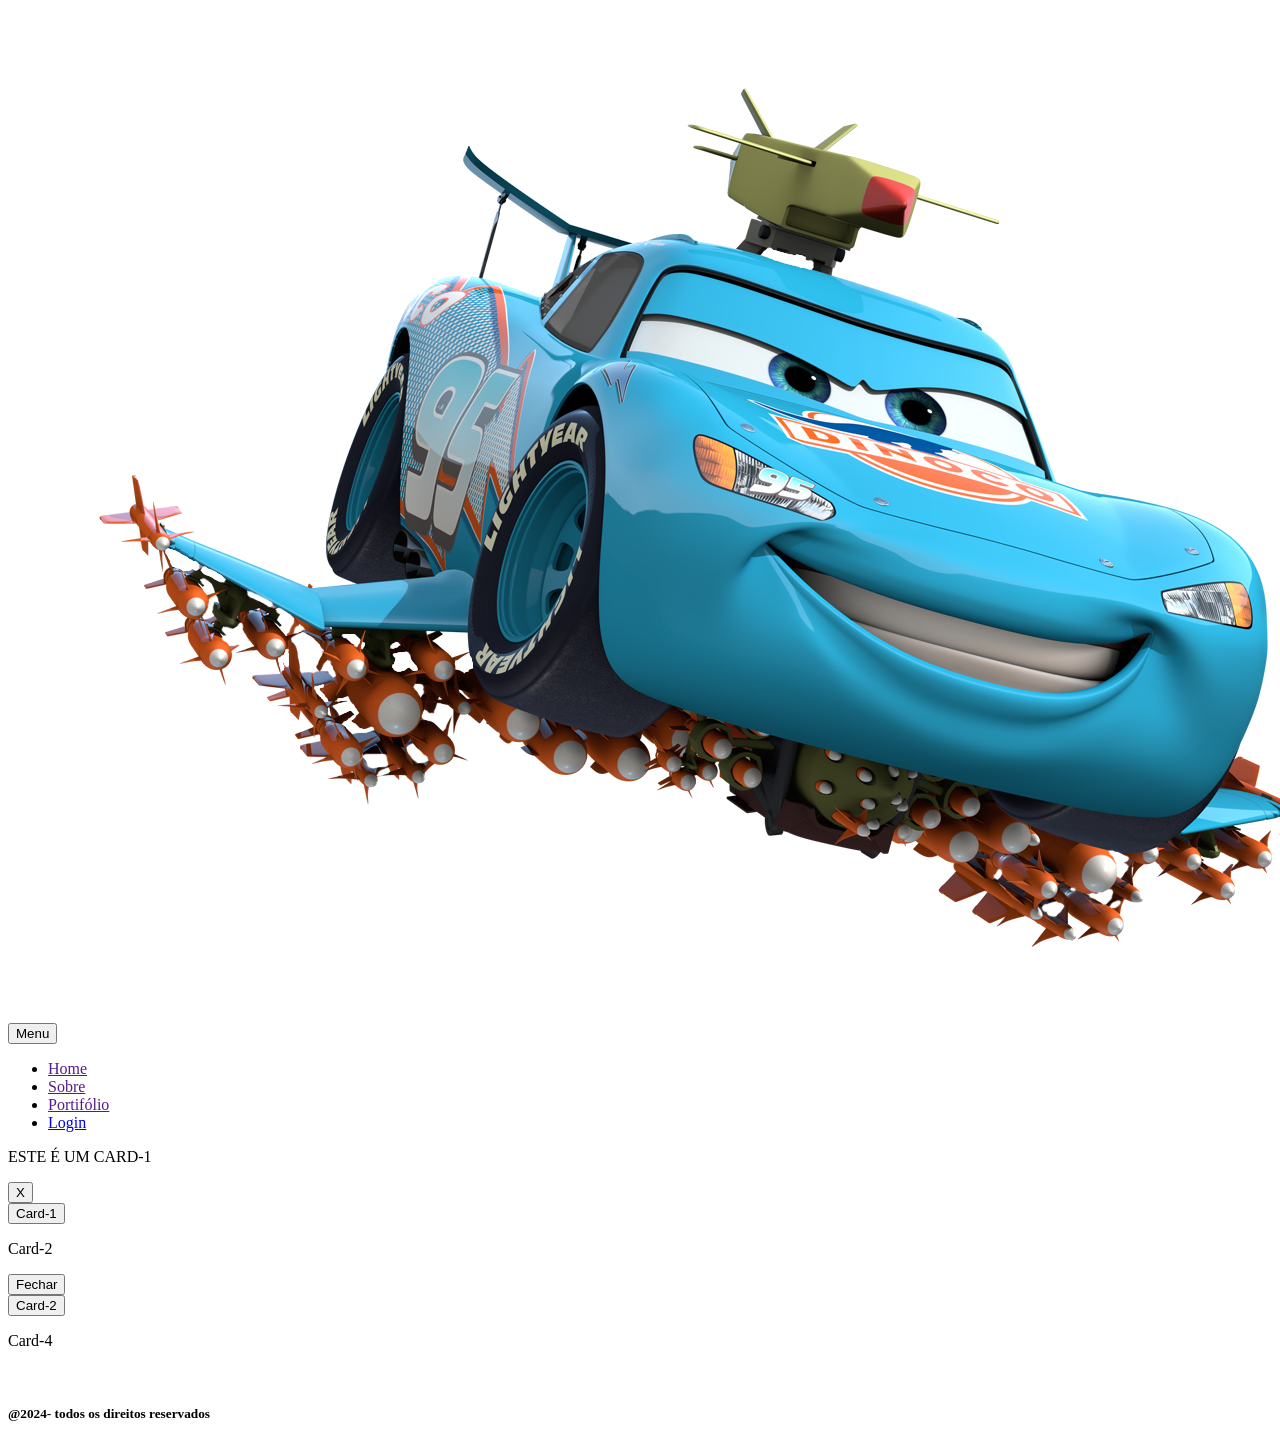
<file: index.html>
<!DOCTYPE html>
<html lang="pt-br">

<head>
  <meta charset="UTF-8">
  <meta name="viewport" content="width=device-width, initial-scale=1.0">
  <link rel="styleshet" href="./css/estilo.css">
  <title>Aula-Debug</title>
</head>

<body>
  <header>
    <img src="./img/Icone.png" alt="" id="logo" />
    <nav>
      <button id="btnmobile">Menu
        <span id="hamburg"></span>
      </button>
      <ul id="menu">
        <li><a href="">Home</a></li>
        <li><a href="">Sobre</a></li>
        <li><a href="">Portifólio</a></li>
        <li><a href="login.html" class="button" id="abrir-form">Login</a></li>

      </ul>
    </nav>
  </header>
  <section id="sobre">

    <div class="ex2" id="modal">
      <p>ESTE É UM CARD-1</p>
      <button 0nclick="closeModal()">X</button>
    </div>
    <button 0nclick="openModal()" id="btnmodal">Card-1</button>

    <div class="ex2">
      <p class="text">Card-2</p>
    </div>

    <div class="ex2" id="modal">
      <!--<p class="text">Card-1</p>-->
      <button 0nclick="closeModal()">Fechar</button>
    </div>
    <button 0nclick="openModal()" id="btnmodal">Card-2</button>

    <div class="ex2">
      <p class="text">Card-4</p>
    </div>
  </section>
  <section id="Portifolio">
    <!--vai ser utilizando no javascript para o slideShow-->
    <img id="img." />
  </section>

  <footer>
    <h5>@2024- todos os direitos reservados</h5>
  </footer>


  <script src="./js/script.js"></script>
</body>

</html>
</file>
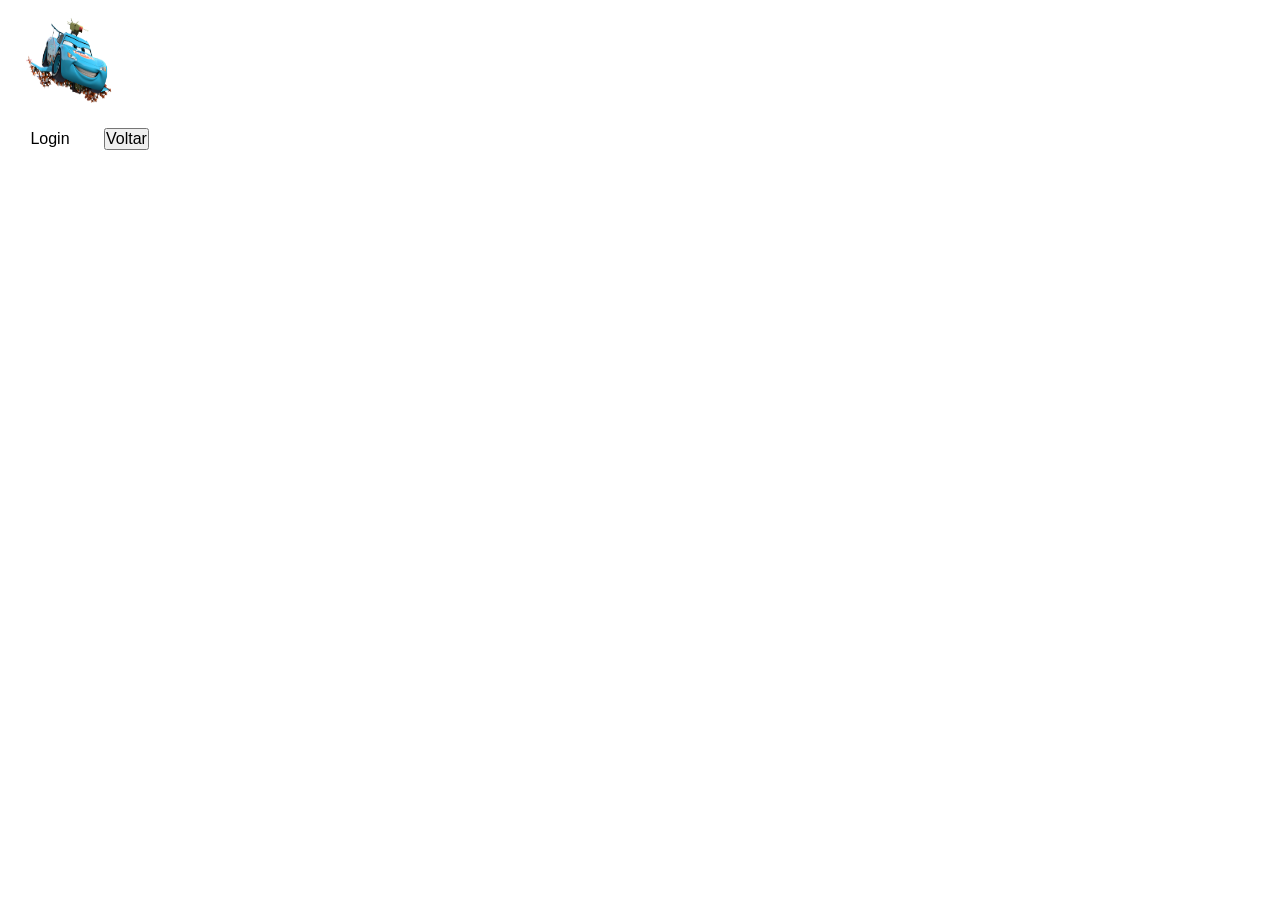
<file: login.html>
<!DOCTYPE html>
<html lang="en">

<head>
    <meta charset="UTF-8">
    <meta name="viewport" content="width=device-width, initial-scale=1.0">
    <link rel="stylesheet" href="./css/estilo.css">
    <title>Login</title>
</head>

<body>
    <header>
        <img src="./img/Icone.png" alt="" id="logo" />
        <nav>
            <ul>
                <button id="abrir-form" class="btn-login">Login</button>
                <button><a href="index.html" class="btn-login">Voltar</a></button>
            </ul>
        </nav>
    </header>


    <div class="container">
        <div class="entrar-sair">
            <form action="" class="login-entrar">

            </form>
            <form action="" class="login-sair">

            </form>
        </div>
        <div class="panels-container">
            <div class="panel left-panel">
                <div class="content">
                    <button class="btn" id="sign-in-btn">ENTRAR</button>
                </div>
                <img src="./img/Carro3.png" alt="" class="image">
            </div>
            <div class="panel right-panel">
                <div class="content">
                    <button class="btn" id="sign-up-btn">VOLTAR</button>
                </div>
                <img src="./img//Carro4.png" alt="" class="image">
            </div>
        </div>
    </div>



    <script src="./js/login.js"></script>
</body>

</html>
</file>
<file: css/estilo.css>
.root{

  --bg-color: #0C0C23;
  /*--bg-color1: linear-gradient(70deg, blue,#0C0C23);*/
  --bg-color3:#FC6600;
  --bg-color4:red;
  --bg-color5:#fff;
  --bg-color2: aquamarine;
  --font-color:#00ffff;
  --font-hover:#fff;
  --accent-color: bisque;
  --accent-hover: black;
}


* {
  margin: 0;
  padding: 0;
  box-sizing: border-box;


body {
  background: var(--bg-color);
}

.header {
  width: 100%;
  height: 70px;
  padding: 1rem;
  display: flex;
  justify-content: space-between;
  align-items: center;
  background-color:transparent;
  position: fixed;
}
#logo {
  margin-left: 20px;
  margin-top: 10px;
  width: 100px;
  height: 100px;
}
#monu {
  display: flex;
  list-style: none;
  gap:0.5rem;
}
#monu a {
  display:block;
}
#monu a {
  text-decoration: none;
  text-transform: uppercase;
  padding: 5px;
  color: var(--font-color);
}

#menu a:hover {
  color: var(--font-hover);
  font-weight: 900;
}

#btnMobile {
  display: none;
}


section {
  width: 100%;
  height: 90vh;
}

#sobre{
  width: 100%;
  display: flex;
  justify-content: center;
  align-items: center;
}

#portifolio{
  width: 100%;
  display: flex;
  justify-content: center;
  align-items: center;

}

#img{
  width: 400px;
  height: 400px;
  border-radius: 50px;
  mix-blend-mode:luminosity;
}

#img:hover{
  animation: efeito 0.5s ease-in-out infinite;
}


.btn-login{
  width: 100px;
  height: 50px;
  background: var(--bg-color);
  text-decoration: none;
  color:var(--bg-color3);
  font-size:1rem;
  border: none;
}
.ex2{
  width: 200px;
  height: 200px;
  color:var(--accent-hover);
  background:var(--bg-color2);
  margin-top:10px;
  margin-left: 20px;
  display: inline-flex;

}
#btnmodal{
  margin-left: 50px;
  width: 200px;
  height: 200px;
  background-color: var(--bg-color4);
}
#btnmodal:hover{
  filter:drop-shadow(var(--bg-color5) 0 0 2rem);
}

#modal{
  display: none;
  position: fixed;
  top:50%;
  left: 50%;
  transform: translate(-50% ,-50%);
  z-index: 10;
  padding: 20px;
  color:var(--bg-color);
  background:var(--bg-color5);
}
p{
  font-size: 0.9rem;
  margin-left: 20px;
  margin-top: 50px;
}



h1{
  color:var(--font-color);
  display:flex;
  justify-content: center;
}
.text{
  margin-left: 70px;
  margin-top: 70px;
  text-transform: uppercase;
}

.ex2:hover{
  transition: 0.6s ease-in-out;
  border-radius: 40%;
  background-color: aqua;
  color:#120af8;
  font-size: 20px;
}

.footter {
  width: 100%;
  height: 80px;
  background:var(--font-color);
  color: var(--accent-hover);
}
.footter h5 {
  font-size: 1rem;
  display: flex;
  justify-content: center;
  align-items: center;
}

/*Formulario login*/

/*form de login com efeito */
.container {
  opacity: 0;
  pointer-events: none;
  position: fixed;
  margin: -2.5rem 15%;
  margin-top: 70px;
  width: 70vw;
  height: 80vh;
  background: var(--bg-color3);
  border-radius: 15px;
  box-shadow: 0 4px 20px 0 rgba(0, 0, 0, 0.7), 0 6px 20px 0 rgba(0, 0, 0, 0.7);
  overflow: hidden;
  transition: all 0.4s ease-out;
}

.container::before {
  content: "";
  position: absolute;
  top: 0;
  left: -50%;
  width: 100%;
  height: 100%;
  /*background: linear-gradient(-45deg, var(--accent-color), #520852);*/
  background: var(--bg-color);
  z-index: 6;
  transform: translateX(100%);
  transition: 1s ease-in-out;
}

.entrar-sair {
  position: absolute;
  top: 0;
  left: 0;
  width: 100%;
  height: 100%;
  display: flex;
  align-items: center;
  justify-content: space-around;
  z-index: 5;
}
.container form {
  display: flex;
  align-items: center;
  justify-content: center;
  flex-direction: column;
  width: 40%;
  min-width: 238px;
  padding: 0 10px;
}
.container form.login-entrar {
  opacity: 1;
  transition: 0.5s ease-in-out;
  transition-delay: 1s;
}
.container form.login-sair {
  opacity: 0;
  transition: 0.5s ease-in-out;
  transition-delay: 1s;
}
.panels-container {
  position: absolute;
  top: 0;
  left: 0;
  width: 100%;
  height: 100%;
  display: flex;
  align-items: center;
  justify-content: space-around;
}
.panel {
  display: flex;
  flex-direction: column;
  align-items: center;
  justify-content: space-around;
  width: 35%;
  min-width: 238px;
  padding: 0 10px;
  text-align: center;
  z-index: 6;
}
.left-panel {
  pointer-events: none;
}
.content {
  color: var(--bg-color);
  transition: 1.1s ease-in-out;
  transition-delay: 0.5s;
}
.image {
  height: 18rem;
  transition: 1.1s ease-in-out;
  transition-delay: 0.4s;
}
.image:hover{
  animation: efeito 0.5s ease-in-out infinite;
}

@keyframes efeito {
  0%{
    transform:scale(1)
  }
  50%{
    
    transform: translateY(5px);
  }
  100%{
    transform: scale(1.1);
    filter:drop-shadow(var(--bg-color3)0 0 2rem)
  }
  
}

.btn {
  width: 150px;
  height: 50px;
  border: 2px solid transparent;
  border-radius: 50px;
  box-shadow: rgb(0 0 0 / 5%) 0 0 8px;
  background: var(--font-color);
  color: var(--main-color);
  font-weight: 600;
  margin: 10px 0;
  text-transform: uppercase;
  cursor: pointer;
  transition: all 0.4s ease-in-out;
}
.btn:hover {
  letter-spacing: 3px;
  background-color: var(--bg-color3);
  color: hsl(0, 0%, 100%);
  box-shadow: var(--accent-color) 0px 7px 29px 0px;
}

.left-panel .image,
.left-panel .content {
  transform: translateX(-250%);
}
.right-panel .image,
.right-panel .content {
  transform: translateX(0);
}

/*Animation*/
.container.sign-up-mode::before {
  transform: translateX(0);
}
.container.sign-up-mode .right-panel .image,
.container.sign-up-mode .right-panel .content {
  transform: translateX(250%);
}
.container.sign-up-mode .left-panel .image,
.container.sign-up-mode .left-panel .content {
  transform: translateX(0);
}
.container.sign-up-mode form.login-entrar {
  opacity: 0;
}
.container.sign-up-mode form.login-sair {
  opacity: 1;
}
.container.sign-up-mode .right-panel {
  pointer-events: none;
}
.container.sign-up-mode .left-panel {
  pointer-events: all;
}

.container.show{
  opacity: 1;
  pointer-events: all;
}

/* Responsividade CELULAR*/
@media (max-width: 600px) {

  body {
    /*background-image: linear-gradient(to right, #dc143c, bisque);*/
    background: var(--bg-color3);
  }
  #btnMobile{
    display: flex;
    padding: 0.5rem 1rem;
    font-size: 1rem;
    border: none;
    background: none;
    cursor: pointer;
    gap: 0.5rem;
  }
  #menu {
    display: block;
    position: absolute;
    width: 100%;
    height: 0px;
    top: 50px;
    right: 0px;
    transition: 0.6s;
    z-index: 1000;
    visibility: hidden;
    /*Corta o conteúdo que ultrapassa o tamanho da DIV*/
    overflow-y: hidden;
  }
  nav.active #menu {
    height: calc(100vh - 70px);
    visibility: visible;
    overflow-y: auto;
  }
   
  #menu a {
    padding: 1rem 0;
    margin: 0 1rem;
    display: flex;
    justify-content: center;
    align-items: center;
    border-bottom: 0px solid black; 
  }

  #menu a:hover{
    background:var(--bg-color);
  }
  #sobre{
    display: flex;
    padding-top: 230px;
    padding-bottom: 100px;
    flex-direction: column;
  }
  .ex2{

    background: var(--bg-color);
    color: var(--font-color);
    width: 45%;
    margin-left: 55px;
    height: 20%;
  }

  #btnmodal{
    margin-top: 100px;
    width: 45%;
    height: 20%;
    background-color: var(--bg-color4);
  }

  .text{
    margin-left: 70px;
    margin-top: 20px;
    text-transform: uppercase;
  }


  h1{
    color:var(--bg-color)
  }

  .container{
    margin-left: 10px;
    width: 100%;
    height: 50vh;
  }
  .image{
    width: 100px;
    height: 100px;
  }
  footer{
    background: var(--bg-color);
    color:var(--font-color)
  }
    
  #hamburg{
    display: block;
    width: 20px;
    border-top: 2px solid;
  }
 
  #hamburg::before,
  #hamburg::after {
  /*determina um conteudo para o novo elemento criado*/
  content: '';
  display: block;
  /* currentColor pega a cor do elemento base*/
  background: currentColor;
  width: 20px;
  height: 2px;
  margin-top: 5px;
  transition: 0.5s;
  position: relative;
  }
  nav.active #hamburg {
    border-top-color: transparent;
  }
  nav.active #hamburg::before {
    transform: rotate(135deg);
  }
  nav.active #hamburg::after {
    transform: rotate(-135deg);
    top: -7px;
  }
}
}
</file>
